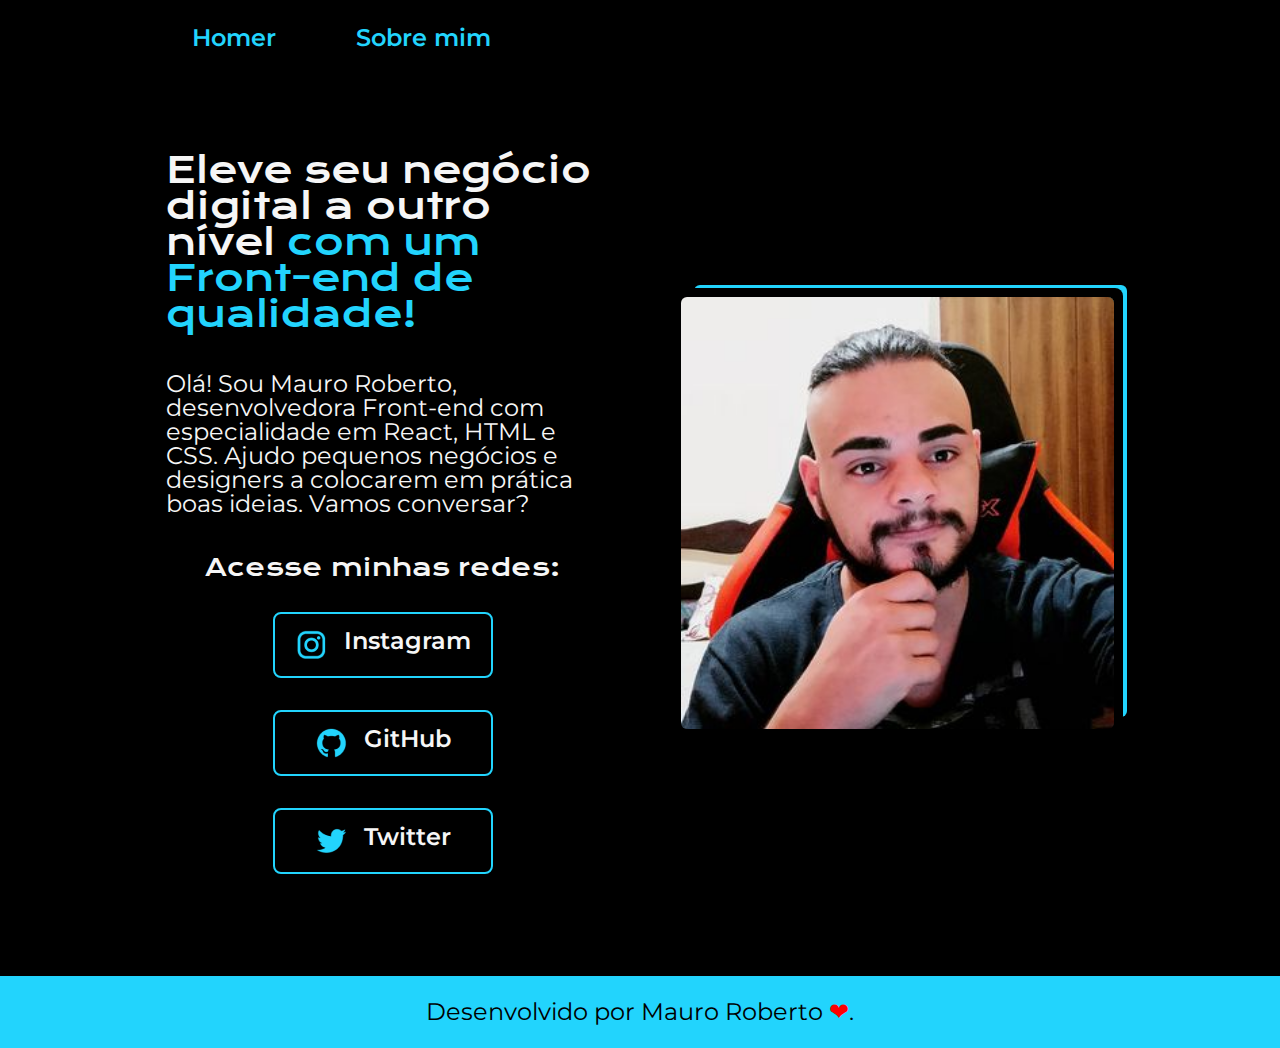
<file: index.html>
<!DOCTYPE html>
<html lang="pt-br">
<head>
    <meta charset="UTF-8">
    <meta http-equiv="X-UA-Compatible" content="IE=edge">
    <meta name="viewport" content="width=device-width, initial-scale=1.0">
    <link rel="stylesheet" href="reset.css">
    <link rel="stylesheet" href="style/style.css">
    <title>Portifilio</title>
</head>
<body>
  <header class="cabecalho">
    <nav class="cabecalho__menu">
        <a class="cabecalho__menu__link" href="index.html">Homer</a>
        <a class="cabecalho__menu__link" href="about.html">Sobre mim</a>
    </nav>
  </header>
  <main class="apresentacao">
     <section class="apresentacao__conteudo">
        <h1 class="apresentacao__conteudo__titolo">Eleve seu negócio digital a outro nível <strong class="destaque-portifilio">com um Front-end de qualidade!</strong></h1>
        <p class="apresentacao__conteudo__texto">Olá! Sou Mauro Roberto, desenvolvedora Front-end com especialidade em React, HTML e CSS. Ajudo pequenos negócios e designers a colocarem em prática boas ideias. Vamos conversar?</p>
        <div class="apresentacao__conteudo__links">
          <h2 class="apresentacao__links__h2">Acesse minhas redes:</h2>
          <a class="apresentacao__links__navagacao" href="https://instagram.com/mauro.poxa">
            <img src="assets/instagram.png">
            Instagram
          </a>
          <a class="apresentacao__links__navagacao" href="">
            <img src="assets/github.png">
            GitHub
          </a>
          <a class="apresentacao__links__navagacao" href="https://twitter.com/mauropoxa1">
            <img src="assets/twitter.png">
            Twitter
          </a>
        </div>
    </section>
    <img class="apresentacao__img" src="assets/mauro-poxa.jpg" alt="Minha foto">


  </main>
  <footer class="rodape">
    <p>Desenvolvido por Mauro Roberto <samp style="color:red;">❤</samp>.</p>
  </foote>
</body>
</html>
</file>
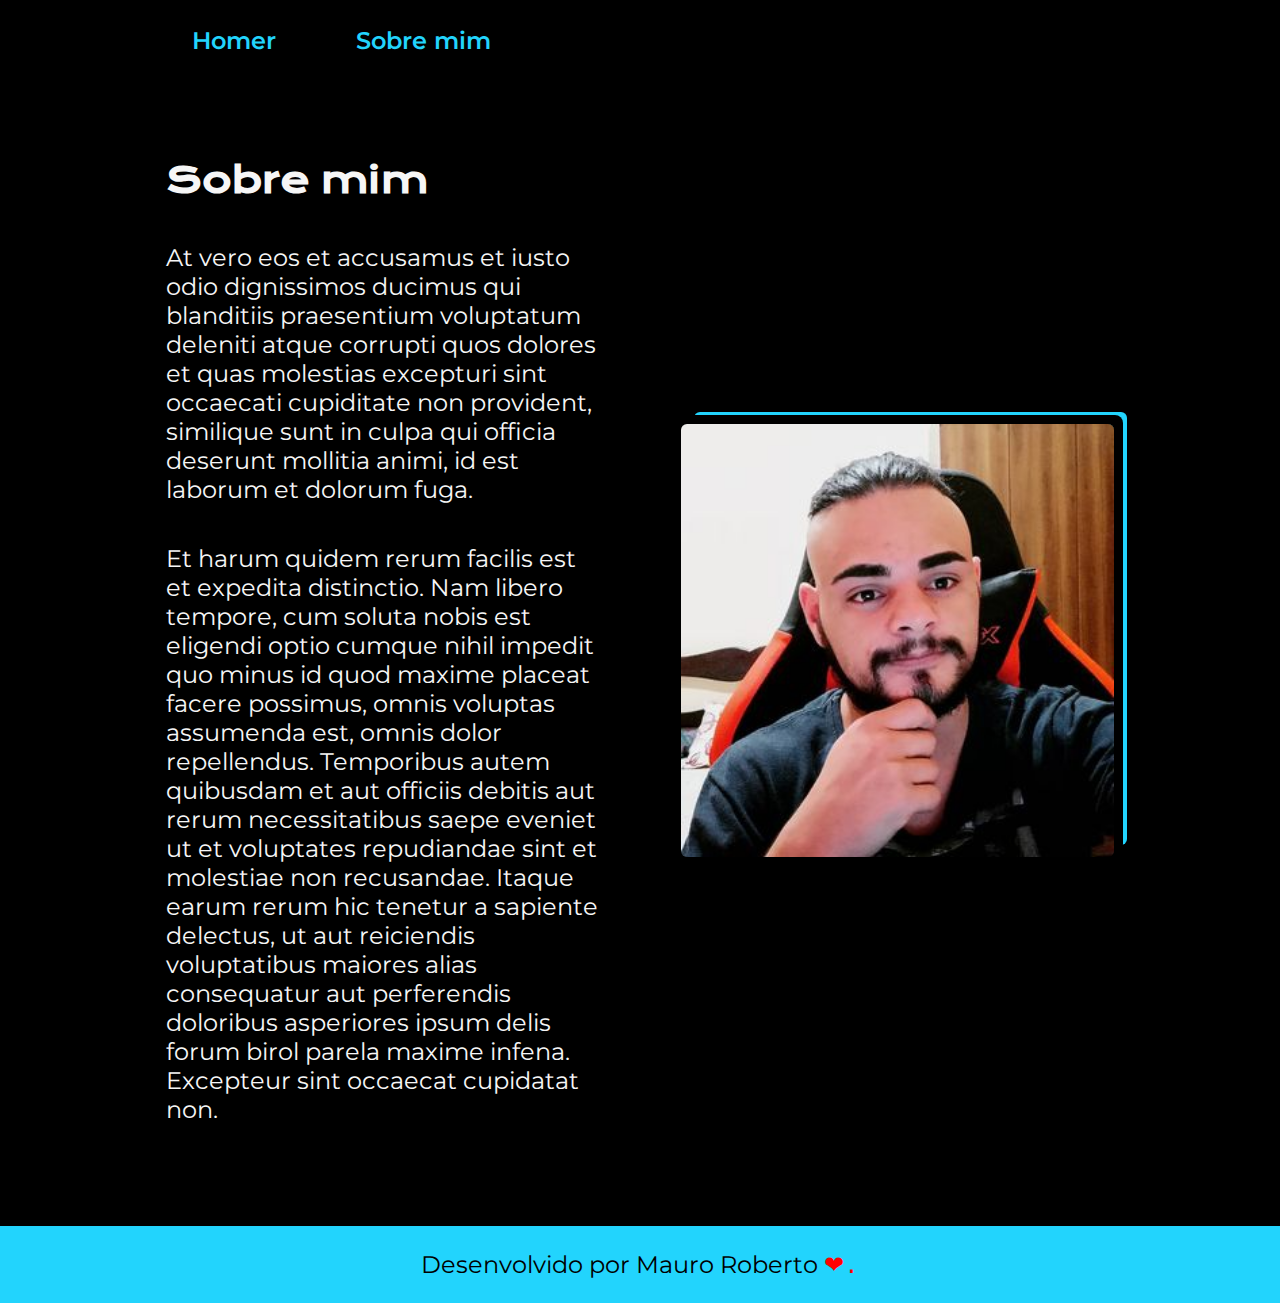
<file: about.html>
<!DOCTYPE html>
<html lang="pt-br">
<head>
  <meta charset="UTF-8">
  <meta http-equiv="X-UA-Compatible" content="IE=edge">
  <meta name="viewport" content="width=device-width, initial-scale=1.0">
  <title>Sobre mim</title>
  <link rel="stylesheet" href="style/style.css">
</head>
<body>
  <header class="cabecalho">
  <nav class="cabecalho__menu">
    <a class="cabecalho__menu__link" href="index.html">Homer</a>
    <a class="cabecalho__menu__link" href="about.html">Sobre mim</a>
  </nav>
 </header>
 <main class="apresentacao">
  <section class="apresentacao__conteudo">
     <h1 class="apresentacao__conteudo__titolo">Sobre mim</h1>
      <p class="apresentacao__conteudo__texto">At vero eos et accusamus et iusto odio dignissimos ducimus qui blanditiis praesentium voluptatum deleniti atque corrupti quos dolores et quas molestias excepturi sint occaecati cupiditate non provident, similique sunt in culpa qui officia deserunt mollitia animi, id est laborum et dolorum fuga.
      </p>
      <p class="apresentacao__conteudo__texto">Et harum quidem rerum facilis est et expedita distinctio. Nam libero tempore, cum soluta nobis est eligendi optio cumque nihil impedit quo minus id quod maxime placeat facere possimus, omnis voluptas assumenda est, omnis dolor repellendus. Temporibus autem quibusdam et aut officiis debitis aut rerum necessitatibus saepe eveniet ut et voluptates repudiandae sint et molestiae non recusandae. Itaque earum rerum hic tenetur a sapiente delectus, ut aut reiciendis voluptatibus maiores alias consequatur aut perferendis doloribus asperiores ipsum delis forum birol parela maxime infena. Excepteur sint occaecat cupidatat non.
      </p>
  </section>
  <img class="apresentacao__img" src="assets/mauro-poxa.jpg" alt="Minha foto">
 </main>
 <footer class="rodape">
  <p>Desenvolvido por Mauro Roberto <samp style="color:red;">❤<samp>.</p>
</foote>
</body>
</html>
</file>
<file: style/style.css>
@import url('https://fonts.googleapis.com/css2?family=Krona+One&family=Montserrat:wght@400;600&display=swap');

:root {
    --azul-claro: #22D4FD;
    --branco: #f6f6f6;
    --preto: black;
    --cor-horver-btn: #272727;

    --font-principal: 'Krona One', sans-serif;
    --font-segundaria:'Montserrat', sans-serif;

}
* {
    padding: 0;
    margin: 0;
}

body {
    /* height: 100vh; */
    box-sizing: border-box;
    background: var(--preto);
    color: var(--branco);
    /* padding: 8px; */
    
}
.cabecalho {
    padding:  2% 0 0 15%;
}
.cabecalho__menu{
    display: flex;
    gap: 80px;
}
.cabecalho__menu__link{
    font-family: var(--font-segundaria);
    text-decoration: none;
    font-size: 1.5rem;
    font-weight: 600;
    color: var(--azul-claro);
}
.destaque-portifilio{
    color: var(--azul-claro);
}
.apresentacao {
    display: flex;
    align-items: center;
    justify-content: space-between;
    padding: 8% 13%;
    gap: 82px;
}
.apresentacao__img{
    width: 50%;
    border-radius: 6px;
    box-shadow: var(--preto) 7px -7px 0px 2px, var(--azul-claro) 13px -12px 0px 0px;

}
.apresentacao__conteudo {
    width: 50%;
    display: flex;
    flex-direction: column;
    gap:40px;
}
.apresentacao__conteudo__titolo {
    font-size: 2.25rem;
    font-family: var(--font-principal);
}
.apresentacao__conteudo__texto {
    font-size: 1.5rem;
    font-family: var(--font-segundaria);
}
.apresentacao__conteudo__links {
    display: flex;
    flex-direction: column;
    align-items: center;
    gap: 32px;
    justify-content: space-between;
}
.apresentacao__links__h2{
 font-family: var(--font-principal);
 font-weight: 400;
 font-size: 1.5rem;
 text-align: center;

}
.apresentacao__links__navagacao{
    /*background-color: #22D4FD;*/
    display: flex;
    justify-content: center;
    gap: 16px;
    border:2px solid var(--azul-claro);
    color: var(--branco);
    width: 50%;
    text-align: center;
    border-radius: 8px;
    font-size: 1.5rem;
    padding: 15px 0;
    text-decoration: none;
    font-family: var(--font-segundaria);
    font-weight: 600;
}
.apresentacao__links__link:hover {
    background: var(--cor-horver-btn);

}
.rodape{
    color: var(--preto);
    background: var(--azul-claro);
    padding: 24px;
    text-align: center;
    font-family: var(--font-segundaria);
    font-size: 1.5rem;
    font-weight: 400;
   
   
}
@media (max-width: 1200px){
    .cabecalho {
        padding:  10% ;

    }
    .cabecalho__menu {
        justify-content: center;
    }
    .apresentacao{
        flex-direction: column-reverse;
        padding: 5%;
    }
    .apresentacao__links__h2{
        font-size: 1rem;
    }
    .apresentacao__links__navagacao{
        padding: 15px 0;
            font-size: 1rem;
    }
    .apresentacao__conteudo {
        width: auto;
    }
}
</file>
